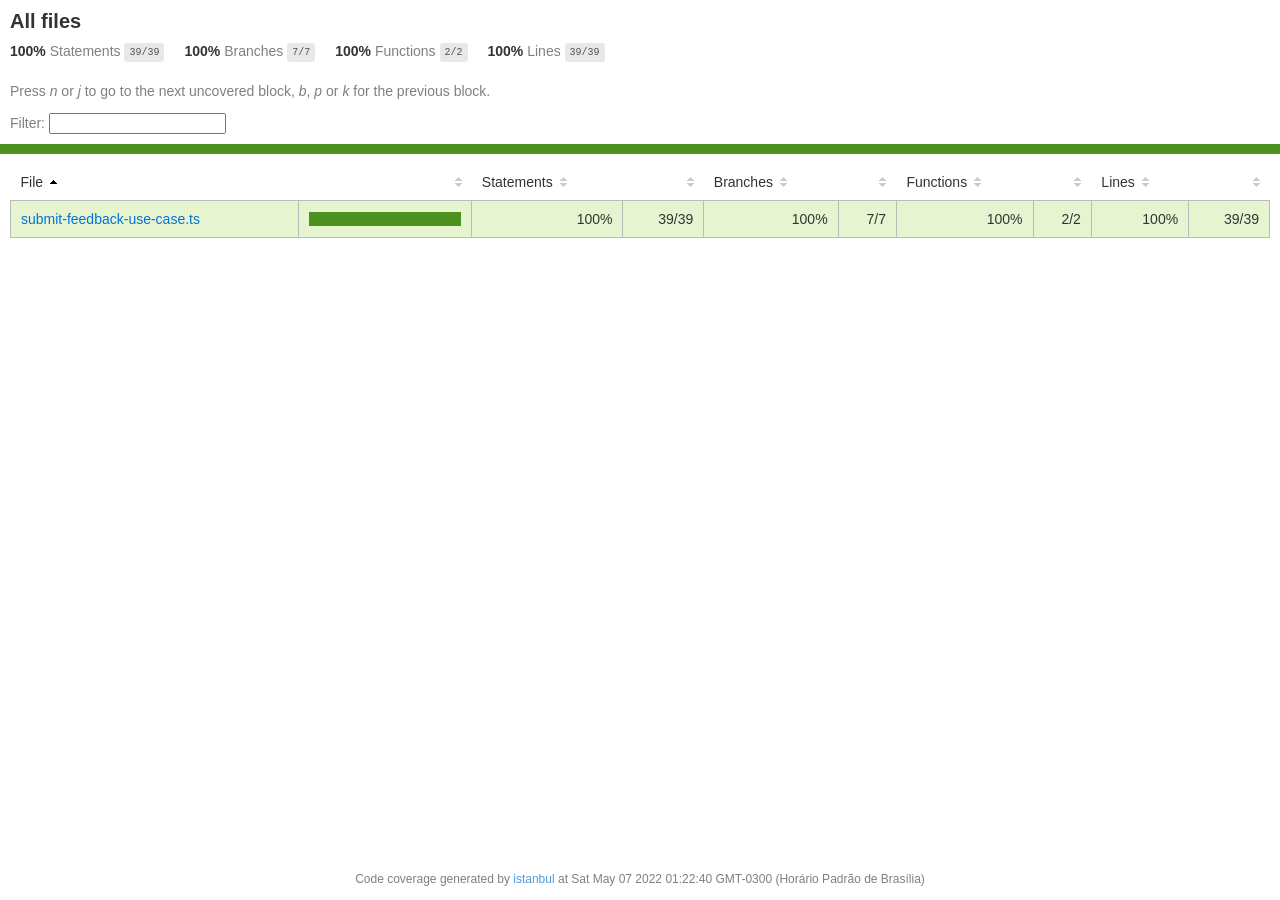
<file: server/coverage/lcov-report/index.html>
<!doctype html>
<html lang="en">

<head>
    <title>Code coverage report for All files</title>
    <meta charset="utf-8" />
    <link rel="stylesheet" href="prettify.css" />
    <link rel="stylesheet" href="base.css" />
    <link rel="shortcut icon" type="image/x-icon" href="favicon.png" />
    <meta name="viewport" content="width=device-width, initial-scale=1" />
    <style type='text/css'>
        .coverage-summary .sorter {
            background-image: url(sort-arrow-sprite.png);
        }
    </style>
</head>
    
<body>
<div class='wrapper'>
    <div class='pad1'>
        <h1>All files</h1>
        <div class='clearfix'>
            
            <div class='fl pad1y space-right2'>
                <span class="strong">100% </span>
                <span class="quiet">Statements</span>
                <span class='fraction'>39/39</span>
            </div>
        
            
            <div class='fl pad1y space-right2'>
                <span class="strong">100% </span>
                <span class="quiet">Branches</span>
                <span class='fraction'>7/7</span>
            </div>
        
            
            <div class='fl pad1y space-right2'>
                <span class="strong">100% </span>
                <span class="quiet">Functions</span>
                <span class='fraction'>2/2</span>
            </div>
        
            
            <div class='fl pad1y space-right2'>
                <span class="strong">100% </span>
                <span class="quiet">Lines</span>
                <span class='fraction'>39/39</span>
            </div>
        
            
        </div>
        <p class="quiet">
            Press <em>n</em> or <em>j</em> to go to the next uncovered block, <em>b</em>, <em>p</em> or <em>k</em> for the previous block.
        </p>
        <template id="filterTemplate">
            <div class="quiet">
                Filter:
                <input oninput="onInput()" type="search" id="fileSearch">
            </div>
        </template>
    </div>
    <div class='status-line high'></div>
    <div class="pad1">
<table class="coverage-summary">
<thead>
<tr>
   <th data-col="file" data-fmt="html" data-html="true" class="file">File</th>
   <th data-col="pic" data-type="number" data-fmt="html" data-html="true" class="pic"></th>
   <th data-col="statements" data-type="number" data-fmt="pct" class="pct">Statements</th>
   <th data-col="statements_raw" data-type="number" data-fmt="html" class="abs"></th>
   <th data-col="branches" data-type="number" data-fmt="pct" class="pct">Branches</th>
   <th data-col="branches_raw" data-type="number" data-fmt="html" class="abs"></th>
   <th data-col="functions" data-type="number" data-fmt="pct" class="pct">Functions</th>
   <th data-col="functions_raw" data-type="number" data-fmt="html" class="abs"></th>
   <th data-col="lines" data-type="number" data-fmt="pct" class="pct">Lines</th>
   <th data-col="lines_raw" data-type="number" data-fmt="html" class="abs"></th>
</tr>
</thead>
<tbody><tr>
	<td class="file high" data-value="submit-feedback-use-case.ts"><a href="submit-feedback-use-case.ts.html">submit-feedback-use-case.ts</a></td>
	<td data-value="100" class="pic high">
	<div class="chart"><div class="cover-fill cover-full" style="width: 100%"></div><div class="cover-empty" style="width: 0%"></div></div>
	</td>
	<td data-value="100" class="pct high">100%</td>
	<td data-value="39" class="abs high">39/39</td>
	<td data-value="100" class="pct high">100%</td>
	<td data-value="7" class="abs high">7/7</td>
	<td data-value="100" class="pct high">100%</td>
	<td data-value="2" class="abs high">2/2</td>
	<td data-value="100" class="pct high">100%</td>
	<td data-value="39" class="abs high">39/39</td>
	</tr>

</tbody>
</table>
</div>
                <div class='push'></div><!-- for sticky footer -->
            </div><!-- /wrapper -->
            <div class='footer quiet pad2 space-top1 center small'>
                Code coverage generated by
                <a href="https://istanbul.js.org/" target="_blank" rel="noopener noreferrer">istanbul</a>
                at Sat May 07 2022 01:22:40 GMT-0300 (Horário Padrão de Brasília)
            </div>
        <script src="prettify.js"></script>
        <script>
            window.onload = function () {
                prettyPrint();
            };
        </script>
        <script src="sorter.js"></script>
        <script src="block-navigation.js"></script>
    </body>
</html>
</file>
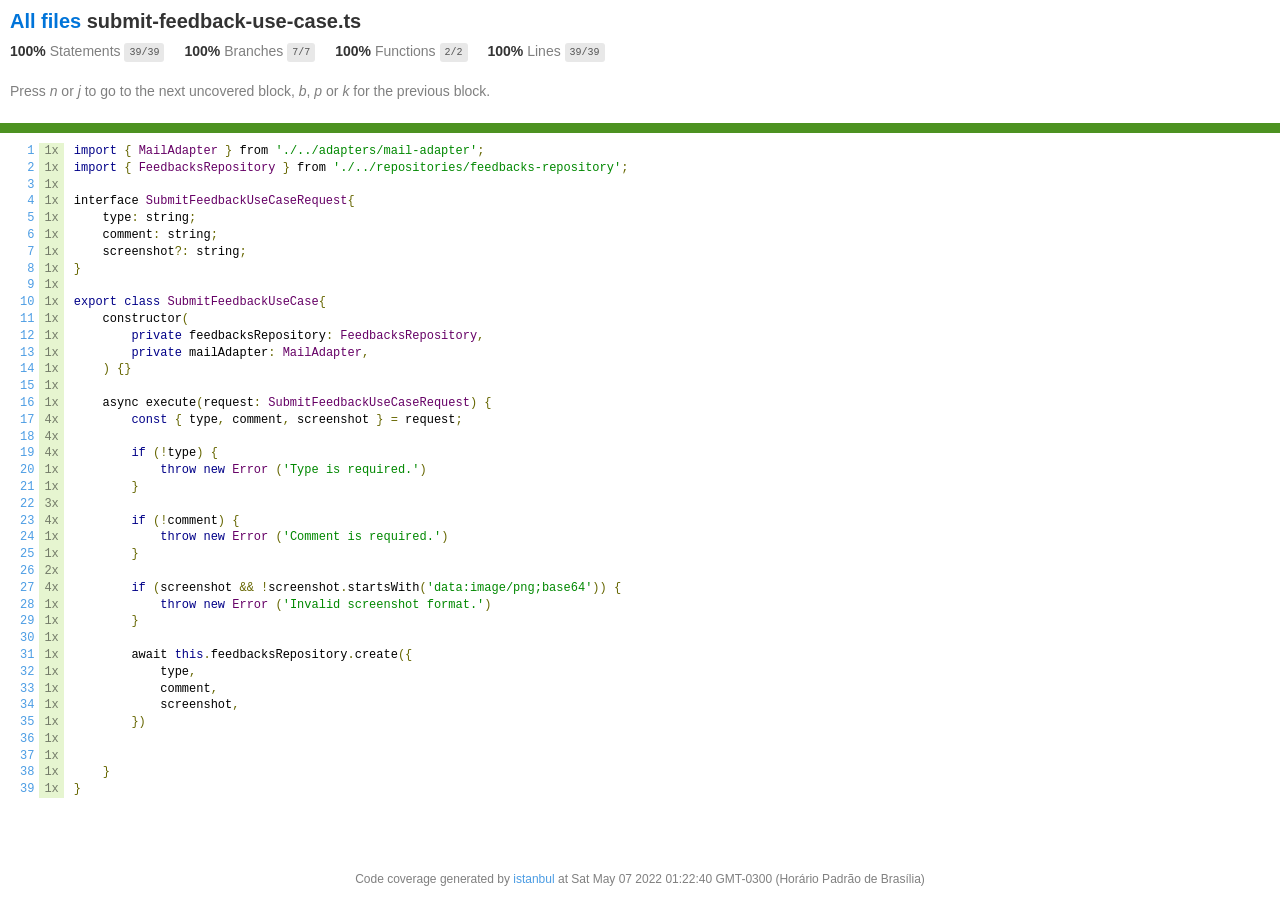
<file: server/coverage/lcov-report/submit-feedback-use-case.ts.html>
<!doctype html>
<html lang="en">

<head>
    <title>Code coverage report for submit-feedback-use-case.ts</title>
    <meta charset="utf-8" />
    <link rel="stylesheet" href="prettify.css" />
    <link rel="stylesheet" href="base.css" />
    <link rel="shortcut icon" type="image/x-icon" href="favicon.png" />
    <meta name="viewport" content="width=device-width, initial-scale=1" />
    <style type='text/css'>
        .coverage-summary .sorter {
            background-image: url(sort-arrow-sprite.png);
        }
    </style>
</head>
    
<body>
<div class='wrapper'>
    <div class='pad1'>
        <h1><a href="index.html">All files</a> submit-feedback-use-case.ts</h1>
        <div class='clearfix'>
            
            <div class='fl pad1y space-right2'>
                <span class="strong">100% </span>
                <span class="quiet">Statements</span>
                <span class='fraction'>39/39</span>
            </div>
        
            
            <div class='fl pad1y space-right2'>
                <span class="strong">100% </span>
                <span class="quiet">Branches</span>
                <span class='fraction'>7/7</span>
            </div>
        
            
            <div class='fl pad1y space-right2'>
                <span class="strong">100% </span>
                <span class="quiet">Functions</span>
                <span class='fraction'>2/2</span>
            </div>
        
            
            <div class='fl pad1y space-right2'>
                <span class="strong">100% </span>
                <span class="quiet">Lines</span>
                <span class='fraction'>39/39</span>
            </div>
        
            
        </div>
        <p class="quiet">
            Press <em>n</em> or <em>j</em> to go to the next uncovered block, <em>b</em>, <em>p</em> or <em>k</em> for the previous block.
        </p>
        <template id="filterTemplate">
            <div class="quiet">
                Filter:
                <input oninput="onInput()" type="search" id="fileSearch">
            </div>
        </template>
    </div>
    <div class='status-line high'></div>
    <pre><table class="coverage">
<tr><td class="line-count quiet"><a name='L1'></a><a href='#L1'>1</a>
<a name='L2'></a><a href='#L2'>2</a>
<a name='L3'></a><a href='#L3'>3</a>
<a name='L4'></a><a href='#L4'>4</a>
<a name='L5'></a><a href='#L5'>5</a>
<a name='L6'></a><a href='#L6'>6</a>
<a name='L7'></a><a href='#L7'>7</a>
<a name='L8'></a><a href='#L8'>8</a>
<a name='L9'></a><a href='#L9'>9</a>
<a name='L10'></a><a href='#L10'>10</a>
<a name='L11'></a><a href='#L11'>11</a>
<a name='L12'></a><a href='#L12'>12</a>
<a name='L13'></a><a href='#L13'>13</a>
<a name='L14'></a><a href='#L14'>14</a>
<a name='L15'></a><a href='#L15'>15</a>
<a name='L16'></a><a href='#L16'>16</a>
<a name='L17'></a><a href='#L17'>17</a>
<a name='L18'></a><a href='#L18'>18</a>
<a name='L19'></a><a href='#L19'>19</a>
<a name='L20'></a><a href='#L20'>20</a>
<a name='L21'></a><a href='#L21'>21</a>
<a name='L22'></a><a href='#L22'>22</a>
<a name='L23'></a><a href='#L23'>23</a>
<a name='L24'></a><a href='#L24'>24</a>
<a name='L25'></a><a href='#L25'>25</a>
<a name='L26'></a><a href='#L26'>26</a>
<a name='L27'></a><a href='#L27'>27</a>
<a name='L28'></a><a href='#L28'>28</a>
<a name='L29'></a><a href='#L29'>29</a>
<a name='L30'></a><a href='#L30'>30</a>
<a name='L31'></a><a href='#L31'>31</a>
<a name='L32'></a><a href='#L32'>32</a>
<a name='L33'></a><a href='#L33'>33</a>
<a name='L34'></a><a href='#L34'>34</a>
<a name='L35'></a><a href='#L35'>35</a>
<a name='L36'></a><a href='#L36'>36</a>
<a name='L37'></a><a href='#L37'>37</a>
<a name='L38'></a><a href='#L38'>38</a>
<a name='L39'></a><a href='#L39'>39</a></td><td class="line-coverage quiet"><span class="cline-any cline-yes">1x</span>
<span class="cline-any cline-yes">1x</span>
<span class="cline-any cline-yes">1x</span>
<span class="cline-any cline-yes">1x</span>
<span class="cline-any cline-yes">1x</span>
<span class="cline-any cline-yes">1x</span>
<span class="cline-any cline-yes">1x</span>
<span class="cline-any cline-yes">1x</span>
<span class="cline-any cline-yes">1x</span>
<span class="cline-any cline-yes">1x</span>
<span class="cline-any cline-yes">1x</span>
<span class="cline-any cline-yes">1x</span>
<span class="cline-any cline-yes">1x</span>
<span class="cline-any cline-yes">1x</span>
<span class="cline-any cline-yes">1x</span>
<span class="cline-any cline-yes">1x</span>
<span class="cline-any cline-yes">4x</span>
<span class="cline-any cline-yes">4x</span>
<span class="cline-any cline-yes">4x</span>
<span class="cline-any cline-yes">1x</span>
<span class="cline-any cline-yes">1x</span>
<span class="cline-any cline-yes">3x</span>
<span class="cline-any cline-yes">4x</span>
<span class="cline-any cline-yes">1x</span>
<span class="cline-any cline-yes">1x</span>
<span class="cline-any cline-yes">2x</span>
<span class="cline-any cline-yes">4x</span>
<span class="cline-any cline-yes">1x</span>
<span class="cline-any cline-yes">1x</span>
<span class="cline-any cline-yes">1x</span>
<span class="cline-any cline-yes">1x</span>
<span class="cline-any cline-yes">1x</span>
<span class="cline-any cline-yes">1x</span>
<span class="cline-any cline-yes">1x</span>
<span class="cline-any cline-yes">1x</span>
<span class="cline-any cline-yes">1x</span>
<span class="cline-any cline-yes">1x</span>
<span class="cline-any cline-yes">1x</span>
<span class="cline-any cline-yes">1x</span></td><td class="text"><pre class="prettyprint lang-js">import { MailAdapter } from './../adapters/mail-adapter';
import { FeedbacksRepository } from './../repositories/feedbacks-repository';
&nbsp;
interface SubmitFeedbackUseCaseRequest{
    type: string;
    comment: string;
    screenshot?: string;
}
&nbsp;
export class SubmitFeedbackUseCase{
    constructor(
        private feedbacksRepository: FeedbacksRepository,
        private mailAdapter: MailAdapter,
    ) {}
&nbsp;
    async execute(request: SubmitFeedbackUseCaseRequest) {
        const { type, comment, screenshot } = request;
&nbsp;
        if (!type) {
            throw new Error ('Type is required.')
        }
&nbsp;
        if (!comment) {
            throw new Error ('Comment is required.')
        }
&nbsp;
        if (screenshot &amp;&amp; !screenshot.startsWith('data:image/png;base64')) {
            throw new Error ('Invalid screenshot format.')
        }
&nbsp;
        await this.feedbacksRepository.create({
            type,
            comment,
            screenshot,
        })
&nbsp;
       
    }
}</pre></td></tr></table></pre>

                <div class='push'></div><!-- for sticky footer -->
            </div><!-- /wrapper -->
            <div class='footer quiet pad2 space-top1 center small'>
                Code coverage generated by
                <a href="https://istanbul.js.org/" target="_blank" rel="noopener noreferrer">istanbul</a>
                at Sat May 07 2022 01:22:40 GMT-0300 (Horário Padrão de Brasília)
            </div>
        <script src="prettify.js"></script>
        <script>
            window.onload = function () {
                prettyPrint();
            };
        </script>
        <script src="sorter.js"></script>
        <script src="block-navigation.js"></script>
    </body>
</html>
</file>
<file: server/coverage/lcov-report/prettify.css>
.pln{color:#000}@media screen{.str{color:#080}.kwd{color:#008}.com{color:#800}.typ{color:#606}.lit{color:#066}.pun,.opn,.clo{color:#660}.tag{color:#008}.atn{color:#606}.atv{color:#080}.dec,.var{color:#606}.fun{color:red}}@media print,projection{.str{color:#060}.kwd{color:#006;font-weight:bold}.com{color:#600;font-style:italic}.typ{color:#404;font-weight:bold}.lit{color:#044}.pun,.opn,.clo{color:#440}.tag{color:#006;font-weight:bold}.atn{color:#404}.atv{color:#060}}pre.prettyprint{padding:2px;border:1px solid #888}ol.linenums{margin-top:0;margin-bottom:0}li.L0,li.L1,li.L2,li.L3,li.L5,li.L6,li.L7,li.L8{list-style-type:none}li.L1,li.L3,li.L5,li.L7,li.L9{background:#eee}
</file>
<file: server/coverage/lcov-report/base.css>
body, html {
  margin:0; padding: 0;
  height: 100%;
}
body {
    font-family: Helvetica Neue, Helvetica, Arial;
    font-size: 14px;
    color:#333;
}
.small { font-size: 12px; }
*, *:after, *:before {
  -webkit-box-sizing:border-box;
     -moz-box-sizing:border-box;
          box-sizing:border-box;
  }
h1 { font-size: 20px; margin: 0;}
h2 { font-size: 14px; }
pre {
    font: 12px/1.4 Consolas, "Liberation Mono", Menlo, Courier, monospace;
    margin: 0;
    padding: 0;
    -moz-tab-size: 2;
    -o-tab-size:  2;
    tab-size: 2;
}
a { color:#0074D9; text-decoration:none; }
a:hover { text-decoration:underline; }
.strong { font-weight: bold; }
.space-top1 { padding: 10px 0 0 0; }
.pad2y { padding: 20px 0; }
.pad1y { padding: 10px 0; }
.pad2x { padding: 0 20px; }
.pad2 { padding: 20px; }
.pad1 { padding: 10px; }
.space-left2 { padding-left:55px; }
.space-right2 { padding-right:20px; }
.center { text-align:center; }
.clearfix { display:block; }
.clearfix:after {
  content:'';
  display:block;
  height:0;
  clear:both;
  visibility:hidden;
  }
.fl { float: left; }
@media only screen and (max-width:640px) {
  .col3 { width:100%; max-width:100%; }
  .hide-mobile { display:none!important; }
}

.quiet {
  color: #7f7f7f;
  color: rgba(0,0,0,0.5);
}
.quiet a { opacity: 0.7; }

.fraction {
  font-family: Consolas, 'Liberation Mono', Menlo, Courier, monospace;
  font-size: 10px;
  color: #555;
  background: #E8E8E8;
  padding: 4px 5px;
  border-radius: 3px;
  vertical-align: middle;
}

div.path a:link, div.path a:visited { color: #333; }
table.coverage {
  border-collapse: collapse;
  margin: 10px 0 0 0;
  padding: 0;
}

table.coverage td {
  margin: 0;
  padding: 0;
  vertical-align: top;
}
table.coverage td.line-count {
    text-align: right;
    padding: 0 5px 0 20px;
}
table.coverage td.line-coverage {
    text-align: right;
    padding-right: 10px;
    min-width:20px;
}

table.coverage td span.cline-any {
    display: inline-block;
    padding: 0 5px;
    width: 100%;
}
.missing-if-branch {
    display: inline-block;
    margin-right: 5px;
    border-radius: 3px;
    position: relative;
    padding: 0 4px;
    background: #333;
    color: yellow;
}

.skip-if-branch {
    display: none;
    margin-right: 10px;
    position: relative;
    padding: 0 4px;
    background: #ccc;
    color: white;
}
.missing-if-branch .typ, .skip-if-branch .typ {
    color: inherit !important;
}
.coverage-summary {
  border-collapse: collapse;
  width: 100%;
}
.coverage-summary tr { border-bottom: 1px solid #bbb; }
.keyline-all { border: 1px solid #ddd; }
.coverage-summary td, .coverage-summary th { padding: 10px; }
.coverage-summary tbody { border: 1px solid #bbb; }
.coverage-summary td { border-right: 1px solid #bbb; }
.coverage-summary td:last-child { border-right: none; }
.coverage-summary th {
  text-align: left;
  font-weight: normal;
  white-space: nowrap;
}
.coverage-summary th.file { border-right: none !important; }
.coverage-summary th.pct { }
.coverage-summary th.pic,
.coverage-summary th.abs,
.coverage-summary td.pct,
.coverage-summary td.abs { text-align: right; }
.coverage-summary td.file { white-space: nowrap;  }
.coverage-summary td.pic { min-width: 120px !important;  }
.coverage-summary tfoot td { }

.coverage-summary .sorter {
    height: 10px;
    width: 7px;
    display: inline-block;
    margin-left: 0.5em;
    background: url(sort-arrow-sprite.png) no-repeat scroll 0 0 transparent;
}
.coverage-summary .sorted .sorter {
    background-position: 0 -20px;
}
.coverage-summary .sorted-desc .sorter {
    background-position: 0 -10px;
}
.status-line {  height: 10px; }
/* yellow */
.cbranch-no { background: yellow !important; color: #111; }
/* dark red */
.red.solid, .status-line.low, .low .cover-fill { background:#C21F39 }
.low .chart { border:1px solid #C21F39 }
.highlighted,
.highlighted .cstat-no, .highlighted .fstat-no, .highlighted .cbranch-no{
  background: #C21F39 !important;
}
/* medium red */
.cstat-no, .fstat-no, .cbranch-no, .cbranch-no { background:#F6C6CE }
/* light red */
.low, .cline-no { background:#FCE1E5 }
/* light green */
.high, .cline-yes { background:rgb(230,245,208) }
/* medium green */
.cstat-yes { background:rgb(161,215,106) }
/* dark green */
.status-line.high, .high .cover-fill { background:rgb(77,146,33) }
.high .chart { border:1px solid rgb(77,146,33) }
/* dark yellow (gold) */
.status-line.medium, .medium .cover-fill { background: #f9cd0b; }
.medium .chart { border:1px solid #f9cd0b; }
/* light yellow */
.medium { background: #fff4c2; }

.cstat-skip { background: #ddd; color: #111; }
.fstat-skip { background: #ddd; color: #111 !important; }
.cbranch-skip { background: #ddd !important; color: #111; }

span.cline-neutral { background: #eaeaea; }

.coverage-summary td.empty {
    opacity: .5;
    padding-top: 4px;
    padding-bottom: 4px;
    line-height: 1;
    color: #888;
}

.cover-fill, .cover-empty {
  display:inline-block;
  height: 12px;
}
.chart {
  line-height: 0;
}
.cover-empty {
    background: white;
}
.cover-full {
    border-right: none !important;
}
pre.prettyprint {
    border: none !important;
    padding: 0 !important;
    margin: 0 !important;
}
.com { color: #999 !important; }
.ignore-none { color: #999; font-weight: normal; }

.wrapper {
  min-height: 100%;
  height: auto !important;
  height: 100%;
  margin: 0 auto -48px;
}
.footer, .push {
  height: 48px;
}
</file>
